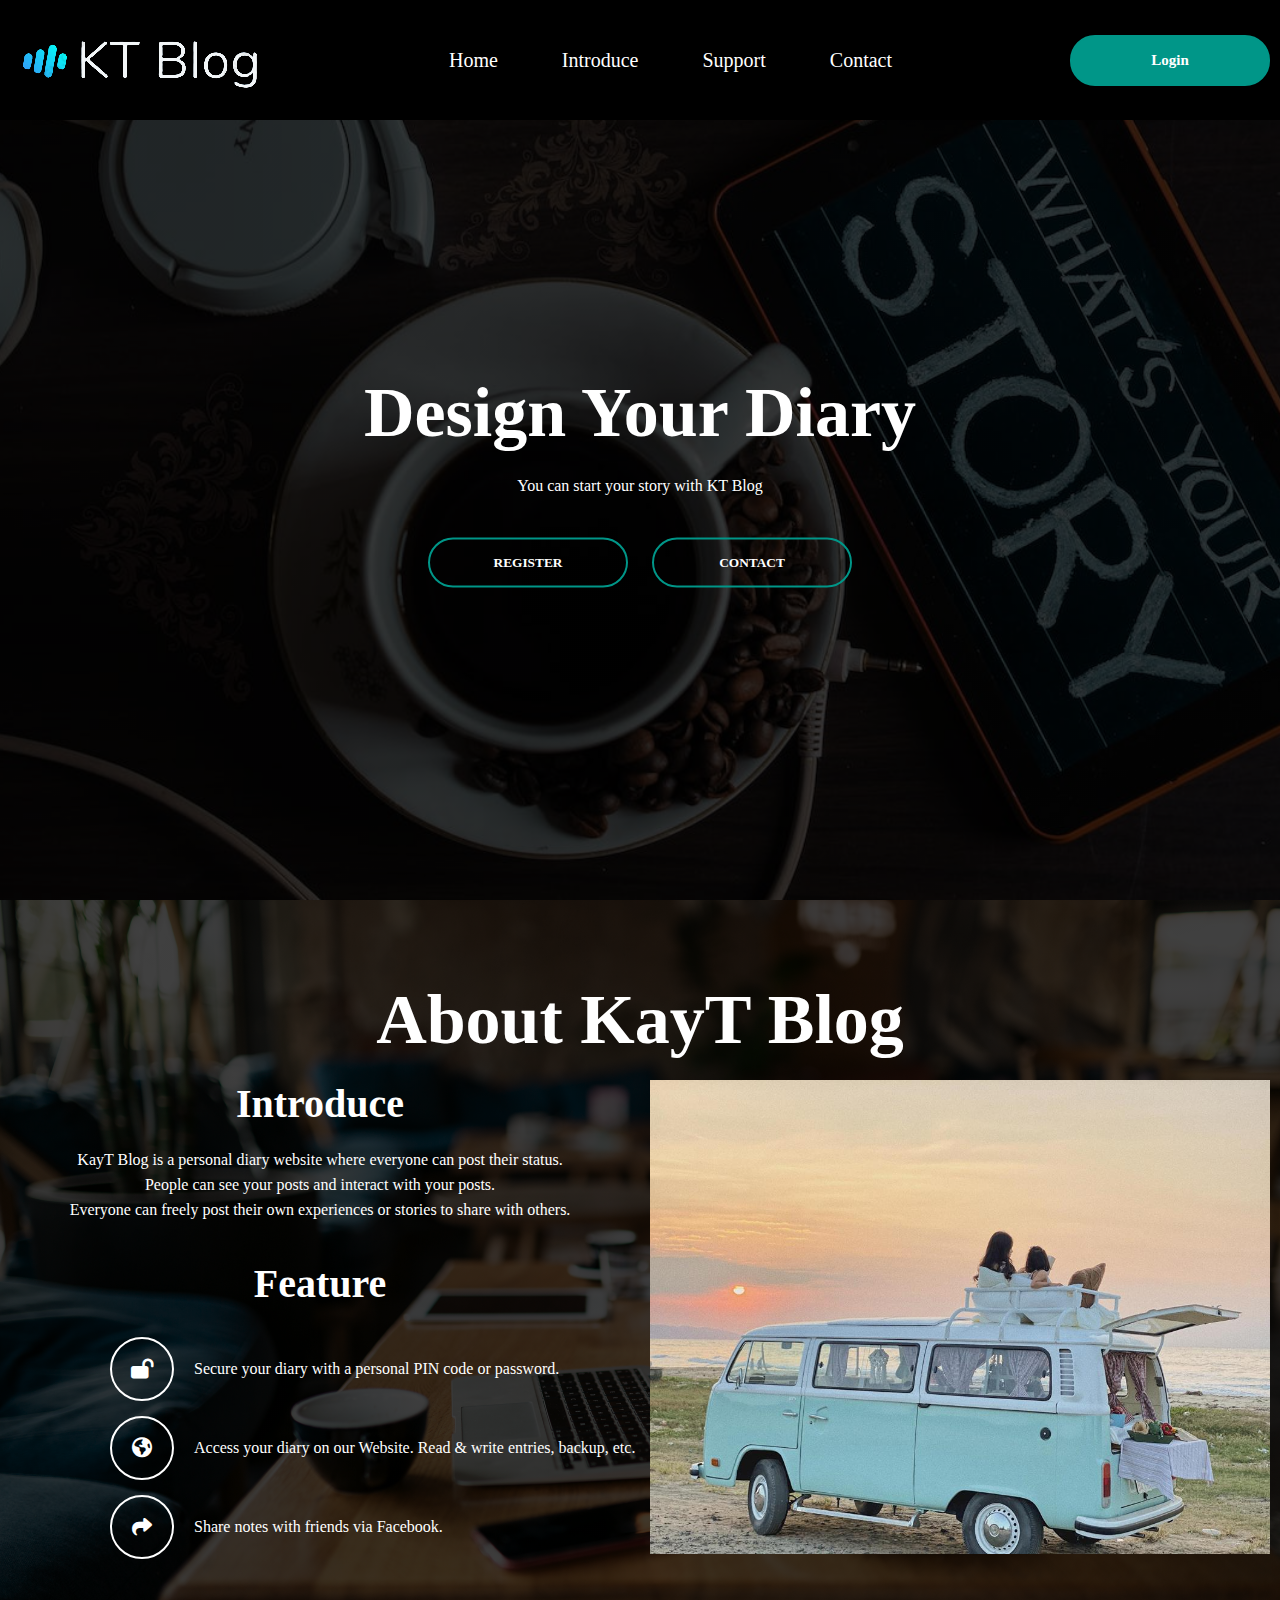
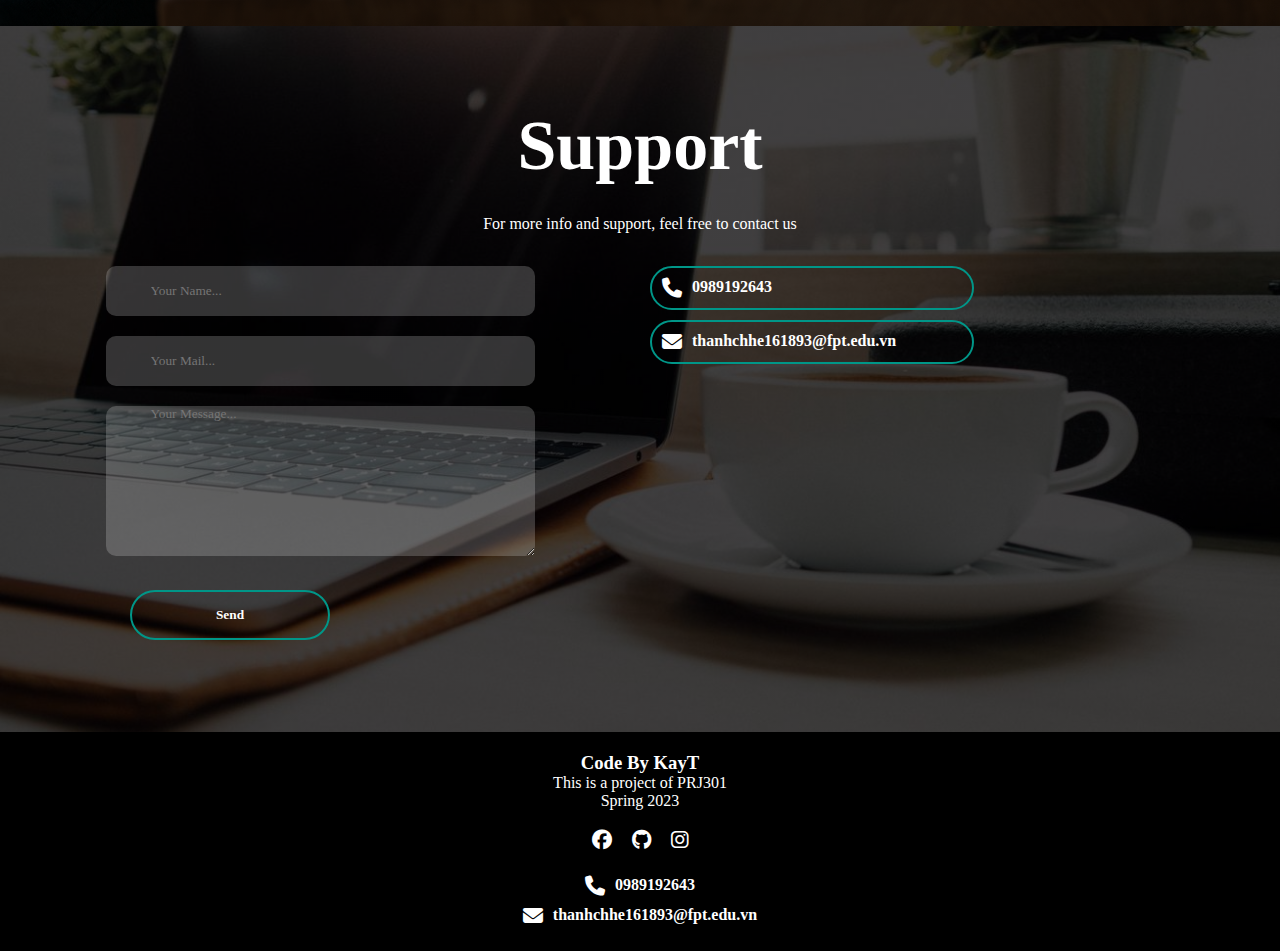
<file: Assignment_PRJ301_SE1709/web/index.html>
<!DOCTYPE html>
<html lang="en">

<head>

    <meta charset="utf-8">
    <meta name="viewport" content="width=device-width, initial-scale=1, shrink-to-fit=no">
    <meta name="description" content="">
    <meta name="author" content="">
    <link href="https://fonts.googleapis.com/css2?family=Poppins:wght@100;200;300;400;500;600;700;800;900&display=swap"
        rel="stylesheet">
    <link rel="stylesheet" href="https://cdnjs.cloudflare.com/ajax/libs/font-awesome/6.3.0/css/all.min.css" />
    <title>KT Blog</title>
    <!-- Additional CSS Files -->
    <link rel="stylesheet" href="css/myStyle.css">
</head>

<body>
    <!--Start Header-->
    <div class="banner" id="banner">
        <div class="navbar">
            <a href="index.html"><img src="images/logoKT.png" class="logo"></a>
            <ul class="nav">
                <li><a href="#banner">Home</a></li>
                <li><a href="#introduce">Introduce</a></li>
                <li><a href="#support">Support</a></li>
                <li><a href="#footer">Contact</a></li>
            </ul>
            <a href="view/login"><button type="button"><span></span>Login</button></a>
        </div>
        <!--Start Content-->
        <div class="content" id="content">
            <h1>Design Your Diary</h1>
            <p>You can start your story with KT Blog</p>
            <div>
                <a href="view/register.jsp"><button type="button"><span></span>REGISTER</button></a>
                <a href="#footer" style="color: #fff;"><button type="button"><span></span>CONTACT</button></a>
            </div>
        </div>
    </div>
    <!--Introduce-->
    <div class="introduce" id="introduce">
        <h1>About KayT Blog</h1>
        <div class="left-introduce">
            <h2>Introduce</h2>
            <p>
                KayT Blog is a personal diary website where everyone can post their status.<br>
                People can see your posts and interact with your posts.<br> Everyone can freely post their own
                experiences or stories to share with others.
            </p><br>
            <h2>Feature</h2>
            <div class="feature">
                <div class="security">
                    <div id="security-icon">
                        <i class="fa-solid fa-lock-open"></i>
                    </div>
                    <div id="security-content">
                        Secure your diary with a personal PIN code or password.
                    </div>
                </div>

                <div id="write-onl">
                    <div id="earth-icon">
                        <i class="fa-solid fa-earth-americas"></i>
                    </div>
                    <div id="write-onl-content">
                        Access your diary on our Website. Read & write entries, backup, etc.
                    </div>
                </div>

                <div class="share">
                    <div id="share-icon">
                        <i class="fa-solid fa-share"></i>
                    </div>
                    <div id="share-content">
                        Share notes with friends via Facebook.
                    </div>
                </div>
            </div>
        </div>
        <div class="right-introduce">
            <img src="images/chill-dulich.jpg" alt="#">
        </div>
    </div>

    <!--Support-->
    <div class="support" id="support">
        <h1>Support</h1>
        <p>For more info and support, feel free to contact us</p>
        <div class="support-left">
            <form action="#" method="post">
                <input type="text" name="sup-user-name" placeholder="Your Name..."><br>
                <input type="text" name="sup-user-mail" placeholder="Your Mail..."><br>
                <textarea name="message" id="message" cols="20" rows="500" placeholder="Your Message..."></textarea>
                <div class="sup-button">
                    <span></span><input type="submit" value="Send">
                </div>
            </form>
        </div>
        <div class="support-right">
            <ul class="support-infor">
                <li><i class="fa-solid fa-phone"></i><strong>0989192643</strong></li>
                <li><i class="fa-solid fa-envelope"></i><strong>thanhchhe161893@fpt.edu.vn</strong></li>
            </ul>
        </div>
    </div>

    <!--Start Footer-->
    <footer class="footer" id="footer">
        <h3>Code By KayT</h3>
        <p>This is a project of PRJ301<br>Spring 2023</p>
        <ul class="socials">
            <li><a href="#"><i class="fa-brands fa-facebook"></i></a></li>
            <li><a href="#"><i class="fa-brands fa-github"></i></a></li>
            <li><a href="#"><i class="fa-brands fa-instagram"></i></a></li>
        </ul>

        <ul class="footer-infor">
            <li><i class="fa-solid fa-phone"></i><strong>0989192643</strong></li>
            <li><i class="fa-solid fa-envelope"></i><strong>thanhchhe161893@fpt.edu.vn</strong></li>
        </ul>

    </footer>
</body>

</html>
</file>
<file: Assignment_PRJ301_SE1709/web/css/myStyle.css>
* {
    margin: 0;
    padding: 0;
    font-family: 'Times New Roman', Times, serif;
}

html {
    scroll-behavior: smooth;
    scroll-margin: 20px;
}

ul li {
    list-style: none;
}

a {
    text-decoration: none;
}

/*Banner*/
.banner {
    width: 100%;
    height: 100vh;
    background-image: linear-gradient(rgba(0, 0, 0, 0.75), rgba(0, 0, 0, 0.75)), url(../images/back-ground-header.jpeg);
    background-size: cover;
    background-position: center;

}


.navbar {
    height: 120px;
    width: 100%;
    margin: auto;
    display: flex;
    align-items: center;
    justify-content: space-between;
    position: fixed;
    z-index: 1;
    background-color: black;
}

.logo {
    cursor: pointer;
}

.navbar button {
    background-color: #009688;
    text-decoration: none;
    font-size: 15px;
}

.navbar button a {
    color: #fff;
}

.navbar ul li {
    list-style: none;
    display: inline-block;
    margin: 0 30px;
    position: relative;
}

.navbar ul li a {
    text-decoration: none;
    color: #fff;
    font-size: 20px;
}

.navbar ul li::after {
    content: '';
    height: 3px;
    width: 0;
    background: #009688;
    position: absolute;
    left: 0;
    bottom: -10px;
    transition: 0.5s;
}

.navbar ul li:hover::after {
    width: 100%;
}

/*Content*/
.content {
    width: 100%;
    position: absolute;
    top: 50%;
    transform: translateY(-50%);
    text-align: center;
    color: #fff;
}

.content h1 {
    font-size: 70px;
    margin-top: 80px;
}

.content p {
    margin: 20px auto;
    font-weight: 100;
    line-height: 25px;
}

button {
    width: 200px;
    padding: 15px 0;
    text-align: center;
    margin: 20px 10px;
    border-radius: 25px;
    font-weight: bold;
    border: 2px solid #009688;
    background: transparent;
    color: #fff;
    cursor: pointer;
    position: relative;
    overflow: hidden;
}

i {
    color: #fff;
    font-size: 20px;
}

span {
    background: #009688;
    height: 100%;
    width: 0;
    border-radius: 25px;
    position: absolute;
    left: 0;
    bottom: 0;
    z-index: -1;
    transition: 0.5s;
}

button:hover span {
    width: 100%;
}

button:hover {
    border: none;
}

/*Introduce*/
.introduce {
    padding-top: 60px;
    background-image: linear-gradient(rgba(0, 0, 0, 0.75), rgba(0, 0, 0, 0.75)), url(../images/back-ground2.jpg);
    color: #fff;
    width: 100%;
    height: 666px;
    background-size: cover;
    background-position: center;
    text-align: center;
}

.introduce h1 {
    padding: 20px;
}

.left-introduce {
    float: left;
    width: 50%;
}

.left-introduce h2 {
    font-size: 40px;
}

.right-introduce {
    float: right;
    width: 50%;
}

.right-introduce img {
    height: 474px;
    width: 620px;
}

.introduce h1 {
    font-size: 70px;
}

.introduce p {
    margin: 20px auto;
    font-weight: 100;
    line-height: 25px;
}

/*Feature*/
.feature {
    padding: 30px 0 0 10px;
}

/*Write online icon*/
.feature #write-onl {
    display: flex;
    align-items: center;
    padding-left: 100px;
}

.feature #write-onl #earth-icon {
    border: 2px solid #fff;
    border-radius: 50%;
    width: 60px;
    height: 60px;
}

.feature #write-onl #earth-icon i {
    padding-top: 20px;
}

.feature #write-onl #write-onl-content {
    align-items: center;
    padding-left: 20px;
}

/*Security icon*/
.feature .security {
    display: flex;
    align-items: center;
    padding-left: 100px;
    padding-bottom: 15px;
}

.feature .security #security-icon {
    border: 2px solid #fff;
    border-radius: 50%;
    width: 60px;
    height: 60px;
}

.feature .security #security-icon i {
    padding-top: 20px;
}

.feature .security #security-content {
    align-items: center;
    padding-left: 20px;
}

/*Share icon*/
.feature .share {
    display: flex;
    align-items: center;
    padding-left: 100px;
    padding-top: 15px;
}

.feature .share #share-icon {
    border: 2px solid #fff;
    border-radius: 50%;
    width: 60px;
    height: 60px;
}

.feature .share #share-icon i {
    padding-top: 20px;
}

.feature .share #share-content {
    align-items: center;
    padding-left: 20px;
}

/*Support*/
.support {
    padding-top: 60px;
    background-image: linear-gradient(rgba(0, 0, 0, 0.75), rgba(0, 0, 0, 0.75)), url(../images/supportbackground.jpg);
    color: #fff;
    width: 100%;
    height: 646px;
    background-size: cover;
    background-position: center;
    text-align: center;
}

.support h1 {
    padding: 20px 0 5px 0;
    font-size: 70px;
}

.support p {
    margin: 20px auto;
    font-weight: 100;
    line-height: 25px;
}

/*Support Left*/
.support-left {
    width: 50%;
    float: left ;
}

.support-left input {
    height: 50px;
    width: 60%;
    border: none;
    outline: none;
    border-radius: 10px;
    color: #fff;
    padding: 0 0 0 45px;
    background: rgba(255, 255, 255, 0.2);
    justify-content: center;
    margin: 10px;
}

.support-left textarea {
    height: 150px;
    width: 60%;
    border: none;
    outline: none;
    border-radius: 10px;
    color: #fff;
    padding: 0 0 0 45px;
    background: rgba(255, 255, 255, 0.2);
    justify-content: center;
    margin: 10px;
}

.sup-button input {
    width: 200px;
    padding: 15px 0;
    text-align: center;
    margin: 20px 10px;
    border-radius: 25px;
    font-weight: bold;
    border: 2px solid #009688;
    background: transparent;
    color: #fff;
    cursor: pointer;
    float: left;
    margin-left: 130px;
}

.support-right {
    float: left;
    width: 50%;
}
.support-right li{
    border: 2px #009688 solid;
    border-radius: 50px;
    text-decoration: none;
    list-style: none;
    padding: 10px;
    display: flex;
    width: 300px;
    margin: 10px;
}
.support-right li i{
    margin-right: 10px;
}
/*Footer*/
.footer {
    padding: 20px;
    width: auto;
    height: auto;
    background-color: #000;
    text-align: center;
    color: #fff;
}

.socials {
    list-style: none;
    display: flex;
    align-items: center;
    justify-content: center;
    padding: 20px;
}

.socials a i {
    margin: 0 10px;
}

.socials li a:hover i {
    color: green;
}

.footer-infor li {
    text-decoration: none;
    list-style: none;
    padding: 5px;
    display: flex;
    justify-content: center;
}

.footer-infor strong {
    padding-left: 10px;
}
</file>
